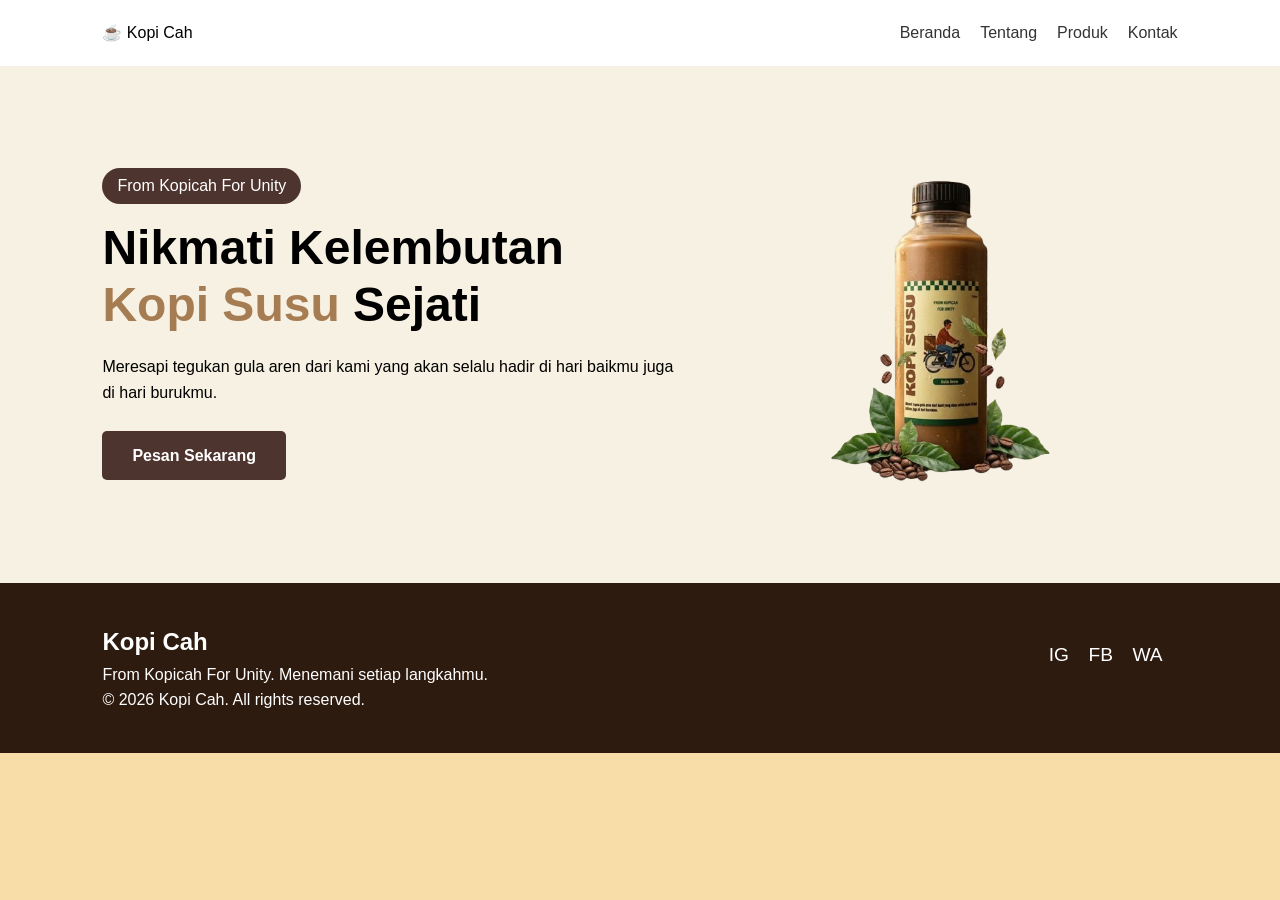
<file: modul-2/250441100006-MOHAMMAD IRFAN HARIYONO/index.html>
<!DOCTYPE html>
<html lang="id">
<head>
    <meta charset="UTF-8">
    <meta name="viewport" content="width=device-width, initial-scale=1.0">
    <title>Kopi Cah - Kopi Susu Gula Aren</title>
    <link rel="stylesheet" href="style/style.css">
</head>
<body>
    <nav class="navbar">
        <div class="logo">
            ☕ Kopi Cah
        </div>
        <ul class="nav-links">
            <li><a href="index.html">Beranda</a></li>
            <li><a href="#about">Tentang</a></li>
            <li><a href="#product">Produk</a></li>
            <li><a href="https://wa.me/6287715890651">Kontak</a></li>
        </ul>
    </nav>

    <section id="home" class="hero">
        <div class="hero-content">
            <div class="badge">From Kopicah For Unity</div>
            <h1>Nikmati Kelembutan<br><span class="highlight">Kopi Susu</span> Sejati</h1>
            <p>Meresapi tegukan gula aren dari kami yang akan selalu hadir di hari baikmu juga di hari burukmu.</p> <br>
            <div class="hero-buttons">
                <a href="https://wa.me/6287715890651" class="btn btn-primary">Pesan Sekarang</a>

            </div>
        </div>
        <div class="hero-image">
            <img src="img/Kopi_cah-KOPISUSU.png" alt="Foto Produk Kopi Susu - Kopi Cah" id="product-img" width="50%">
        </div>
    </section>

    <footer id="contact">
        <div class="footer-content">
            <div class="footer-brand">
                <h2>Kopi Cah</h2>
                <p>From Kopicah For Unity. Menemani setiap langkahmu.</p>
            </div>
            <div class="footer-social">
                <a href="https://www.instagram.com/kopicah_/">IG</a>
                <a href="#Kopicah">FB</a>
                <a href="wa.me/+6287715890651">WA</a>
            </div>
        </div>
        <div class="footer-bottom">
            <p>&copy; 2026 Kopi Cah. All rights reserved.</p>
        </div>
    </footer>
</body>
</html>
</file>
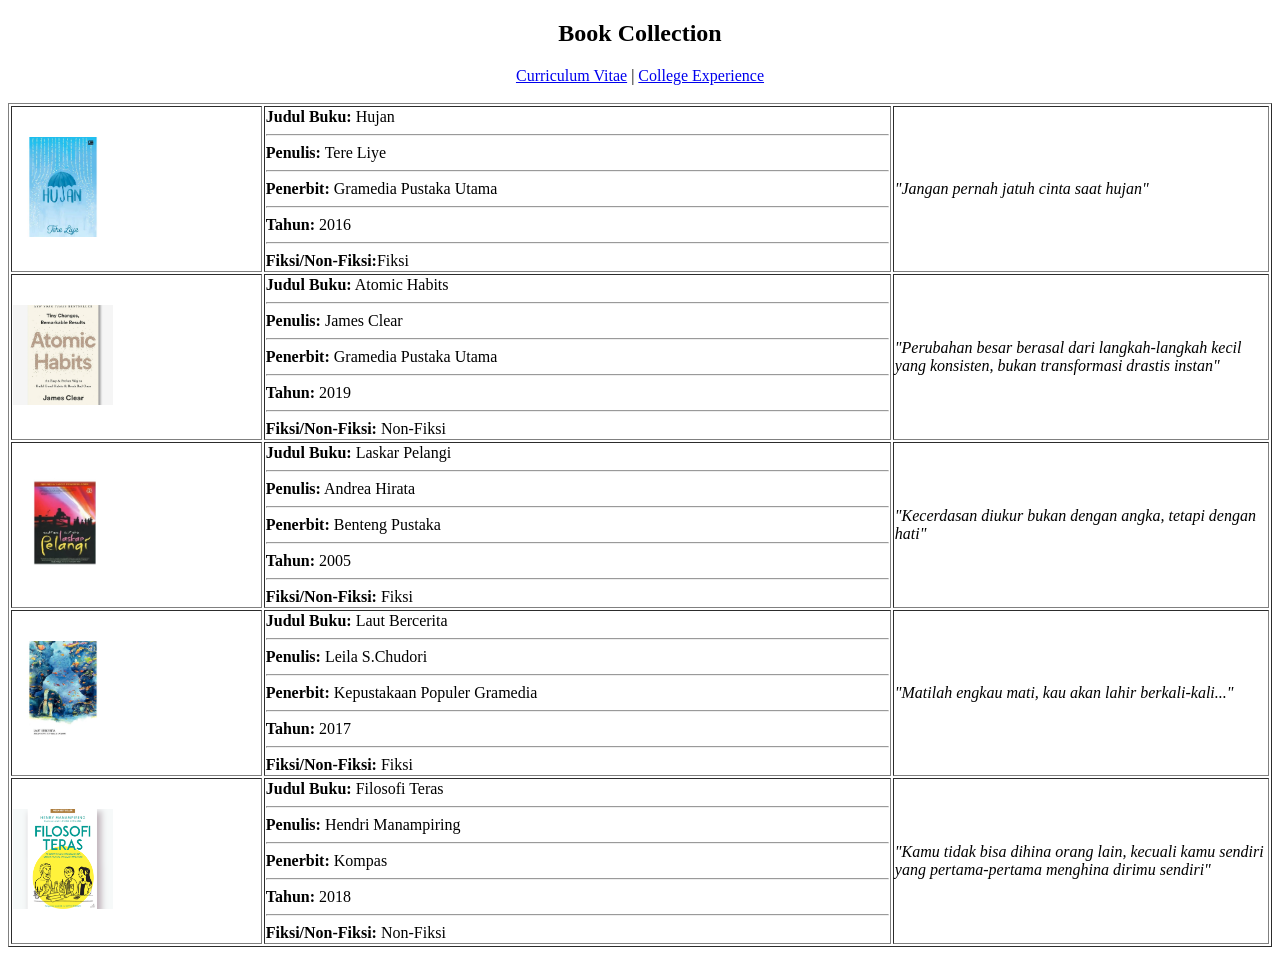
<file: modul-1/250441100006-MOHAMMAD IRFAN HARIYONO/books.html>
<!DOCTYPE html>
<html>
<head>
    <title>Book Collection - Irfan</title>
</head>
<body>

    <tr>
            <h2 style="text-align : center">Book Collection</h2>
        </tr>
        <div align="center">
          <a href="cv.html">Curriculum Vitae</a> | 
          <a href="college.html">College Experience</a>
        </div>
<br>
    <table border="1" width="100%">
        <tr>

            <td width="20%"><img src="img/hujan.jpeg" alt="Buku 1" width="100"></td>
            
            <td width="30%">
                <b>Judul Buku:</b> Hujan
                <hr>
                <b>Penulis:</b> Tere Liye
                <hr>
                <b>Penerbit:</b> Gramedia Pustaka Utama
                <hr>
                <b>Tahun:</b> 2016
                <hr>
                <b>Fiksi/Non-Fiksi:</b>Fiksi
            </td>
            <td width="40%">
                <i>"Jangan pernah jatuh cinta saat hujan"</i>
            </td>
        </tr>
        <tr>
            <td width="20%"><img src="img/atomic.jpg" alt="Buku 2" width="100"></td>
            <td width="50%">
                <b>Judul Buku:</b> Atomic Habits
                <hr>
                <b>Penulis:</b> James Clear
                <hr>
                <b>Penerbit:</b> Gramedia Pustaka Utama
                <hr>
                <b>Tahun:</b> 2019
                <hr>
                <b>Fiksi/Non-Fiksi:</b> Non-Fiksi
            </td>
            <td width="40%">
                <i>"Perubahan besar berasal dari langkah-langkah kecil yang konsisten, bukan transformasi drastis instan"</i>
            </td>
        </tr>
        <tr>
            <td width="20%"><img src="img/laskar.jpg" alt="Buku 3" width="100"></td>
            <td width="50%">
                <b>Judul Buku:</b> Laskar Pelangi
                <hr>
                <b>Penulis:</b> Andrea Hirata
                <hr>
                <b>Penerbit:</b> Benteng Pustaka
                <hr>
                <b>Tahun:</b> 2005
                <hr>
                <b>Fiksi/Non-Fiksi:</b> Fiksi
            </td>
            <td width="40%">
                <i>"Kecerdasan diukur bukan dengan angka, tetapi dengan hati"</i>
            </td>
        </tr>
        <tr>
            <td width="20%"><img src="img/lautbercerita.jpeg" alt="Buku 4" width="100"></td>
            <td width="50%">
                <b>Judul Buku:</b> Laut Bercerita
                <hr>
                <b>Penulis:</b> Leila S.Chudori
                <hr>
                <b>Penerbit:</b> Kepustakaan Populer Gramedia
                <hr>
                <b>Tahun:</b> 2017
                <hr>
                <b>Fiksi/Non-Fiksi:</b> Fiksi
            </td>
            <td width="40%">
                <i>"Matilah engkau mati, kau akan lahir berkali-kali..."</i>
            </td>
        </tr>
        <tr>
            <td width="20%"><img src="img/filosofiteras.png" alt="Buku 5" width="100"></td>
            <td width="50%">
                <b>Judul Buku:</b> Filosofi Teras
                <hr>
                <b>Penulis:</b> Hendri Manampiring
                <hr>
                <b>Penerbit:</b> Kompas
                <hr>
                <b>Tahun:</b> 2018
                <hr>
                <b>Fiksi/Non-Fiksi:</b> Non-Fiksi
            </td>
            <td width="40%">
                <i>"Kamu tidak bisa dihina orang lain, kecuali kamu sendiri yang pertama-pertama menghina dirimu sendiri"</i>
            </td>
        </tr>
    </table>

</body>
</html>
</file>
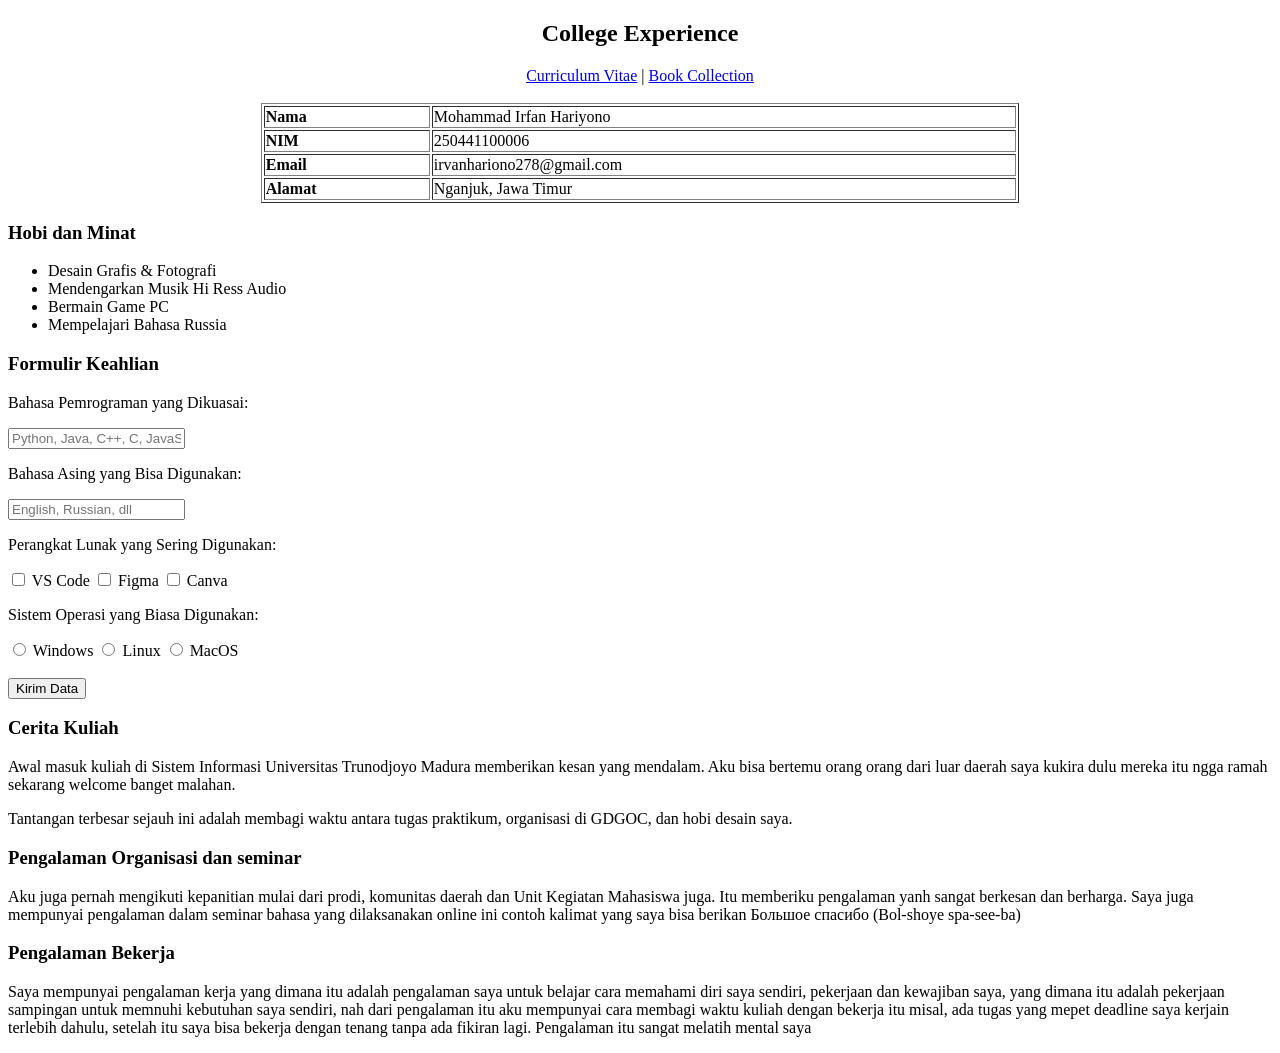
<file: modul-1/250441100006-MOHAMMAD IRFAN HARIYONO/college.html>
<!DOCTYPE html>
<html>
<head>
    <title>College Experience</title>
</head>
<body>
        <tr>
            <h2 style="text-align : center">College Experience</h2>
        </tr>
        <div align="center">
          <a href="cv.html">Curriculum Vitae</a> |
          <a href="books.html">Book Collection</a>
        </div>
<br>
    <table border="1" align="center" width="60%">
        <tr>
            <td><b>Nama</b></td>
            <td>Mohammad Irfan Hariyono</td>
        </tr>
        <tr>
            <td><b>NIM</b></td>
            <td>250441100006</td>
        </tr>
        <tr>
            <td><b>Email</b></td>
            <td>irvanhariono278@gmail.com</td>
        </tr>
        <tr>
            <td><b>Alamat</b></td>
            <td>Nganjuk, Jawa Timur</td>
        </tr>
    </table>

    <h3>Hobi dan Minat</h3>
    <ul>
        <li>Desain Grafis & Fotografi</li>
        <li>Mendengarkan Musik Hi Ress Audio</li>
        <li>Bermain Game PC</li>
        <li>Mempelajari Bahasa Russia</li>
    </ul>

    <h3>Formulir Keahlian</h3>
    <form> <p>Bahasa Pemrograman yang Dikuasai:</p>
        <input type="text" name="languange_prog" placeholder="Python, Java, C++, C, JavaScript, dll">
        <p>Bahasa Asing yang Bisa Digunakan:</p>
        <input type="text" name="eng_lang" placeholder="English, Russian, dll">

        <p>Perangkat Lunak yang Sering Digunakan:</p>
        <input type="checkbox" value="VSCode"> VS Code
        <input type="checkbox" value="Figma"> Figma
        <input type="checkbox" value="Canva"> Canva

        <p>Sistem Operasi yang Biasa Digunakan:</p>
        <input type="radio" name="os" value="Windows"> Windows
        <input type="radio" name="os" value="Linux"> Linux
        <input type="radio" name="os" value="MacOS"> MacOS

        <br><br>
        <input type="submit" value="Kirim Data">
    </form>

    <h3>Cerita Kuliah</h3>
    <p>Awal masuk kuliah di Sistem Informasi Universitas Trunodjoyo Madura memberikan kesan yang mendalam. Aku bisa bertemu orang orang dari luar daerah saya kukira dulu mereka itu ngga ramah sekarang welcome banget malahan.</p>
    <p>Tantangan terbesar sejauh ini adalah membagi waktu antara tugas praktikum, organisasi di GDGOC, dan hobi desain saya.</p>
    <h3>Pengalaman Organisasi dan seminar</h3>
    <p>Aku juga pernah mengikuti kepanitian mulai dari prodi, komunitas daerah dan Unit Kegiatan Mahasiswa juga. Itu memberiku pengalaman yanh sangat berkesan dan berharga. Saya juga mempunyai pengalaman dalam seminar bahasa yang dilaksanakan online ini contoh kalimat yang saya bisa berikan Большое спасибо (Bol-shoye spa-see-ba)</p>
    <h3>Pengalaman Bekerja</h3>
    <p>Saya mempunyai pengalaman kerja yang dimana itu adalah pengalaman saya untuk belajar cara memahami diri saya sendiri, pekerjaan dan kewajiban saya, yang dimana itu adalah pekerjaan sampingan untuk memnuhi kebutuhan saya sendiri, nah dari pengalaman itu aku mempunyai cara membagi waktu kuliah dengan bekerja itu misal, ada tugas yang mepet deadline saya kerjain terlebih dahulu, setelah itu saya bisa bekerja dengan tenang tanpa ada fikiran lagi. Pengalaman itu sangat melatih mental saya </p>
</body>
</html>
</file>
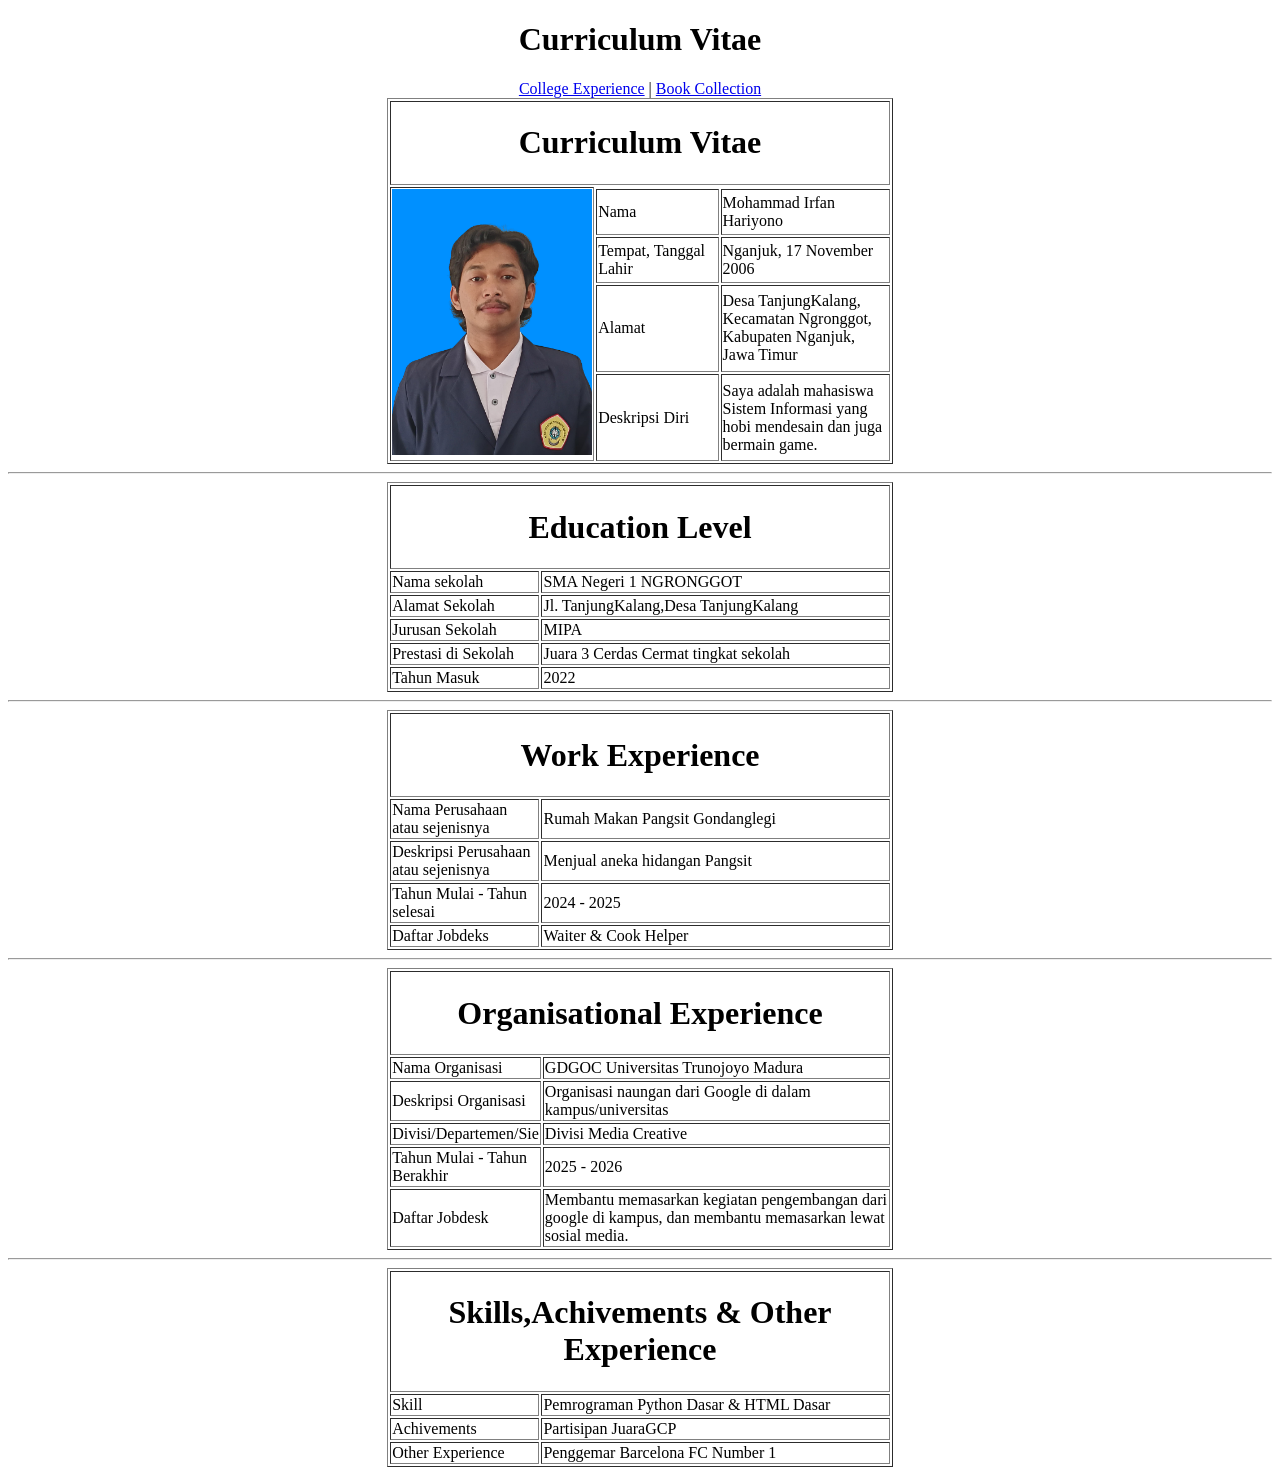
<file: modul-1/250441100006-MOHAMMAD IRFAN HARIYONO/cv.html>
<!DOCTYPE html>
<html>
<head>
    <title>Curriculum Vitae</title>
</head>
<body>

        <tr>
            <h1 style="text-align : center">Curriculum Vitae</h1>
        </tr>
        <div align="center">
          <a href="college.html">College Experience</a> | 
          <a href="books.html">Book Collection</a>
        </div>

<div>
        <table border="1" width="40%" align="center" >
            <tr>
                <td width="100%" colspan="3">
                    <h1 align="center">Curriculum Vitae</h1>
                </td>
            </tr>
            <tr>
                <td width="30%" align="left" rowspan="6">
                    <img src="img/3x4-irfan.png" alt="3x4-irfan" style="width : 200px">
                </td>
            </tr>
            
            <tr>
                <td width="30%">Nama</td>
                <td width="30%"> Mohammad Irfan Hariyono</td>
            </tr>
            <tr>
                <td width="30%">Tempat, Tanggal Lahir</td>
                <td width="40%">Nganjuk, 17 November 2006</td>
            </tr>
            <tr>
                <td width="30%">Alamat</td>
                <td width="40%">Desa TanjungKalang, Kecamatan Ngronggot, Kabupaten Nganjuk, Jawa Timur</td>
            </tr>
            <tr>
                <td width="30%">Deskripsi Diri</td>
                <td width="40%">Saya adalah mahasiswa Sistem Informasi yang hobi mendesain dan juga bermain game.</td>
            </tr>
        </table>
    </div>
<hr>
    <div>
        <table border="1" width="40%" align="center">
            <tr>
                <td width="100%" colspan="2">
                    <h1 align="center">Education Level</h1>
                </td>
            </tr>
            <tr>
                <td width="30%">Nama sekolah</td>
                <td width="70%">SMA Negeri 1 NGRONGGOT</td>
            </tr>
            <tr>
                <td width="30%">Alamat Sekolah</td>
                <td width="70%">Jl. TanjungKalang,Desa TanjungKalang</td>
            </tr>
            <tr>
                <td width="30%">Jurusan Sekolah</td>
                <td width="70%">MIPA</td>
            </tr>
            <tr>
                <td width="30%">Prestasi di Sekolah</td>
                <td width="70%">Juara 3 Cerdas Cermat tingkat sekolah</td>
            </tr>
            <tr>
                <td width="30%">Tahun Masuk</td>
                <td width="70%">2022</td>
            </tr>
        </table>
    </div>
<hr>
    <div>
        <table border ="1" width="40%" align="center">
            <tr>
                <td width="100%" colspan="2">
                    <h1 align="center">Work Experience</h1>
                </td>
            </tr>
            <tr>
                <td width="30%">Nama Perusahaan atau sejenisnya</td>
                <td width="70%">Rumah Makan Pangsit Gondanglegi</td>
            </tr>
            <tr>
                <td width="30%">Deskripsi Perusahaan atau sejenisnya</td>
                <td width="70%">Menjual aneka hidangan Pangsit</td>
            </tr>
            <tr>
                <td width="30%">Tahun Mulai - Tahun selesai</td>
                <td width="70%">2024 - 2025</td>
            </tr>
            <tr>
                <td width="30%">Daftar Jobdeks</td>
                <td width="70%">Waiter & Cook Helper</td>
            </tr>
        </table>
    </div>
<hr>
    <div>
        <table border="1" width="40%" align="center">
            <tr>
                <td width="100%" colspan="2">
                    <h1 align="center">Organisational Experience</h1>
                </td>
            </tr>
            <tr>
                <td width="30%">Nama Organisasi</td>
                <td width="70%">GDGOC Universitas Trunojoyo Madura</td>
            </tr>
            <tr>
                <td width="30%">Deskripsi Organisasi</td>
                <td width="70%">Organisasi naungan dari Google di dalam kampus/universitas</td>
            </tr>
            <tr>
                <td width="30%">Divisi/Departemen/Sie</td>
                <td width="70%">Divisi Media Creative</td>
            </tr>
            <tr>
                <td width="30%">Tahun Mulai - Tahun Berakhir</td>
                <td width="70%">2025 - 2026</td>
            </tr>
            <tr>
                <td width="30%">Daftar Jobdesk</td>
                <td width="70%">Membantu memasarkan kegiatan pengembangan dari google di kampus, dan membantu memasarkan lewat sosial media.</td>
            </tr>
        </table>
    </div>
<hr>
    <div>
        <table border="1" width="40%" align="center" >
            <tr>
                <td width="100%" colspan="2">
                    <h1 align="center">Skills,Achivements & Other Experience</h1>
                </td>
            </tr>
            <tr>
                <td width="30%">Skill </td>
                <td width="70%">Pemrograman Python Dasar & HTML Dasar</td>
            </tr>
            <tr>
                <td width="30%">Achivements</td>
                <td width="70%">Partisipan JuaraGCP</td>
            </tr>
            <tr>
                <td width="30%">Other Experience</td>
                <td width="70%">Penggemar Barcelona FC Number 1</td>
            </tr>
        </table>
    </div>
</div>
</body>
</html>
</file>
<file: modul-2/250441100006-MOHAMMAD IRFAN HARIYONO/style/style.css>
* {
    margin: 0;
    padding: 0;
    box-sizing: border-box;
}

body {
    font-family: 'Segoe UI', sans-serif;
    line-height: 1.6;
    background-color: #f8dda8;
}

.navbar {
    display: flex;
    flex-wrap: wrap;
    justify-content: space-between;
    align-items: center;
    padding: 20px 8%;
    background-color: #fff;
    box-shadow: 0 2px 10px rgba(0,0,0,0.05);
    gap: 15px;
}

.nav-links {
    display: flex;
    gap: 20px;
    list-style: none;
}

.nav-links a {
    text-decoration: none;
    color: #333;
    font-weight: 500;
    transition: color 0.3s ease;
}

.nav-links a:hover {
    color: #a67c52;
}

.hero {
    display: flex;
    flex-wrap: wrap;
    align-items: center;
    justify-content: center;
    padding: 60px 8%;
    background-color: #f7f1e3;
    gap: 30px;
}

.hero-content {
    flex: 1 1 400px; 
}

.hero h1 {
    font-size: clamp(1.8rem, 5vw, 3rem); 
    line-height: 1.2;
    margin-bottom: 20px;
}

.hero-image {
    flex: 1 1 300px;
    text-align: center;
}

.hero-image img {
    max-width: 100%;
    height: auto;
}

footer {
    background-color: #2d1b10;
    color: #fff;
    padding: 40px 8%;
}

.footer-content {
    display: flex;
    flex-wrap: wrap;
    justify-content: space-between;
    align-items: center;
    gap: 20px;
}

.footer-social a{
    color: #fff;
    text-decoration: none;
    font-size: 1.2rem;
    margin-right: 15px;
    transition: color 0.3s ease;
}

.footer-social a:hover {
    color: #a67c52;
}

.badge {
    display: inline-block;
    padding: 5px 15px;
    background: #4e342e;
    color: white;
    border-radius: 20px;
    margin-bottom: 15px;
}

.highlight { color: #a67c52; }

.btn-primary {
    display: inline-block;
    padding: 12px 30px;
    background: #4e342e;
    color: white;
    text-decoration: none;
    border-radius: 5px;
    font-weight: bold;
}
</file>
